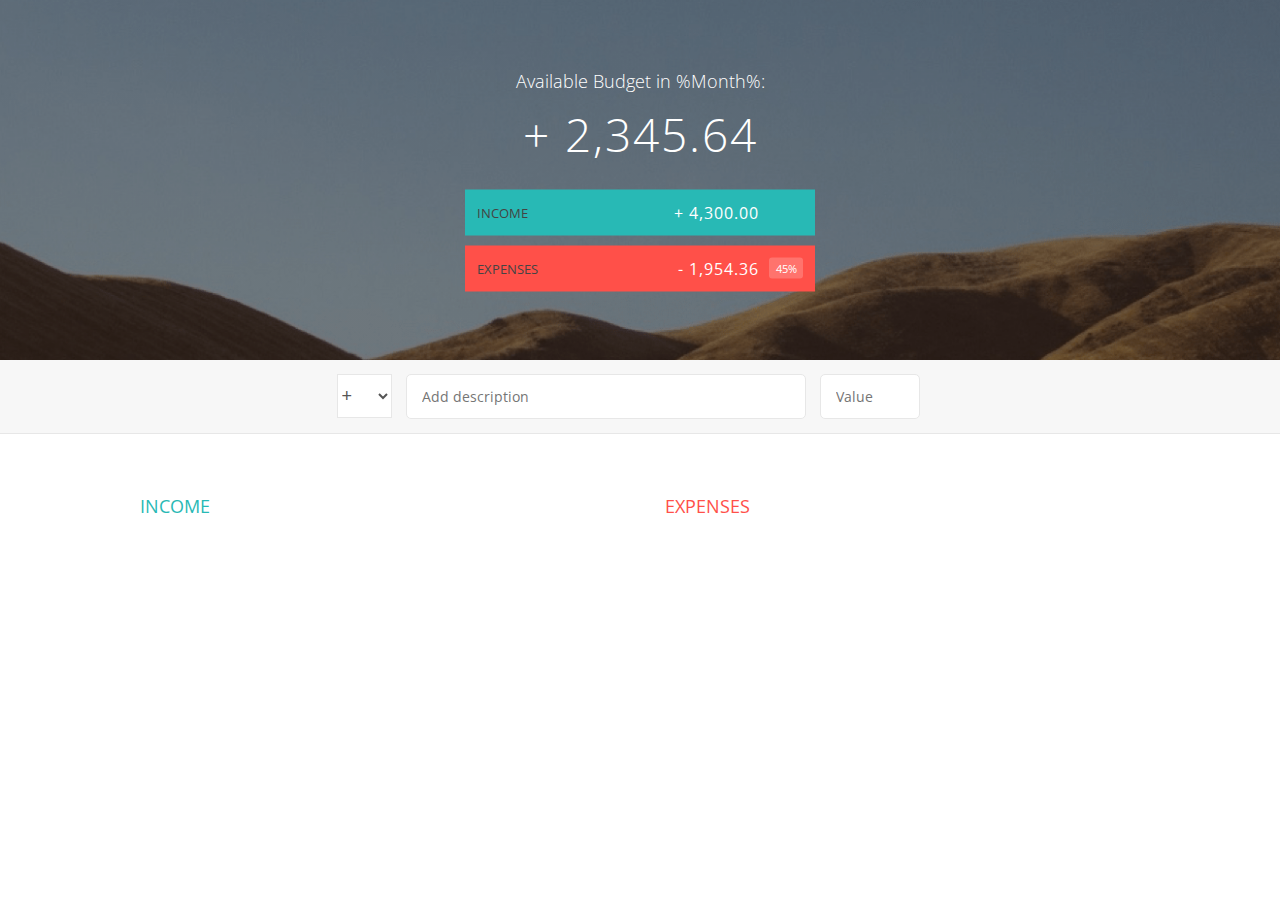
<file: index.html>
<!DOCTYPE html>
<html lang="en">
    <head>
        <meta charset="UTF-8">
        <link href="https://fonts.googleapis.com/css?family=Open+Sans:100,300,400,600" rel="stylesheet" type="text/css">
        <link href="http://code.ionicframework.com/ionicons/2.0.1/css/ionicons.min.css" rel="stylesheet" type="text/css">
        <link type="text/css" rel="stylesheet" href="css/style.css">
        <title>Budgety</title>
    </head>
    <body>
        
        <div class="top">
            <div class="budget">
                <div class="budget__title">
                    Available Budget in <span class="budget__title--month">%Month%</span>:
                </div>
                
                <div class="budget__value">+ 2,345.64</div>
                
                <div class="budget__income clearfix">
                    <div class="budget__income--text">Income</div>
                    <div class="right">
                        <div class="budget__income--value">+ 4,300.00</div>
                        <div class="budget__income--percentage">&nbsp;</div>
                    </div>
                </div>
                
                <div class="budget__expenses clearfix">
                    <div class="budget__expenses--text">Expenses</div>
                    <div class="right clearfix">
                        <div class="budget__expenses--value">- 1,954.36</div>
                        <div class="budget__expenses--percentage">45%</div>
                    </div>
                </div>
            </div>
        </div>
        
        
        
        <div class="bottom">
            <div class="add">
                <div class="add__container">
                    <select class="add__type">
                        <option value="inc" selected>+</option>
                        <option value="exp">-</option>
                    </select>
                    <input type="text" class="add__description" placeholder="Add description">
                    <input type="number" class="add__value" placeholder="Value">
                    <button class="add__btn"><i class="ion-ios-checkmark-outline"></i></button>
                </div>
            </div>
            
            <div class="container clearfix">
                <div class="income">
                    <h2 class="icome__title">Income</h2>
                    
                    <div class="income__list">
                       
                        <!--
                        <div class="item clearfix" id="income-0">
                            <div class="item__description">Salary</div>
                            <div class="right clearfix">
                                <div class="item__value">+ 2,100.00</div>
                                <div class="item__delete">
                                    <button class="item__delete--btn"><i class="ion-ios-close-outline"></i></button>
                                </div>
                            </div>
                        </div>
                        
                        <div class="item clearfix" id="income-1">
                            <div class="item__description">Sold car</div>
                            <div class="right clearfix">
                                <div class="item__value">+ 1,500.00</div>
                                <div class="item__delete">
                                    <button class="item__delete--btn"><i class="ion-ios-close-outline"></i></button>
                                </div>
                            </div>
                        </div>
                        -->
                        
                    </div>
                </div>
                
                
                
                <div class="expenses">
                    <h2 class="expenses__title">Expenses</h2>
                    
                    <div class="expenses__list">
                       
                        <!--
                        <div class="item clearfix" id="expense-0">
                            <div class="item__description">Apartment rent</div>
                            <div class="right clearfix">
                                <div class="item__value">- 900.00</div>
                                <div class="item__percentage">21%</div>
                                <div class="item__delete">
                                    <button class="item__delete--btn"><i class="ion-ios-close-outline"></i></button>
                                </div>
                            </div>
                        </div>

                        <div class="item clearfix" id="expense-1">
                            <div class="item__description">Grocery shopping</div>
                            <div class="right clearfix">
                                <div class="item__value">- 435.28</div>
                                <div class="item__percentage">10%</div>
                                <div class="item__delete">
                                    <button class="item__delete--btn"><i class="ion-ios-close-outline"></i></button>
                                </div>
                            </div>
                        </div>
                        -->
                        
                    </div>
                </div>
            </div>
            
            
        </div>
        
        <script src="js/app.js"></script>
    </body>
</html>
</file>
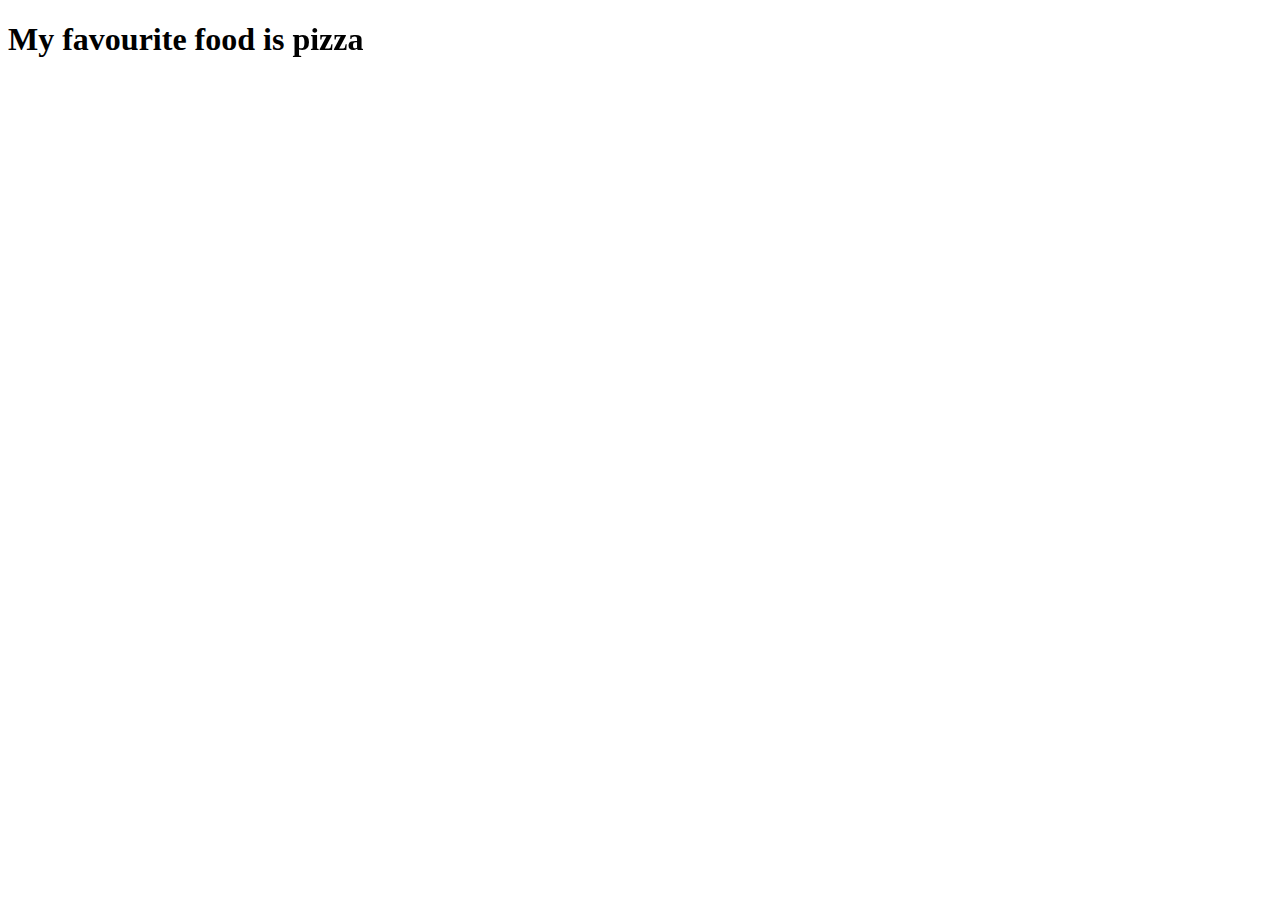
<file: js/assi.html>
<!DOCTYPE html>
<html>
<head>
	<title></title>
</head>
<style type="text/css">
	.cd-headline.rotate-1 .cd-words-wrapper {
  display: inline-block;
  perspective: 300px;
}
.cd-headline .rotate-1 b {
  opacity: 0;
  transform-origin: 50% 100%;
  transform: rotateX(180deg);
  display: inline-block;
  position: absolute;
  left: 0;
  top: 0;
}

.cd-headline.rotate-1 b.is-visible {
  position: relative;
  opacity: 1;
  transform: rotateX(0deg);
}
.cd-headline.rotate-1 b {
  opacity: 0;
  transform-origin: 50% 100%;
  transform: rotateX(180deg);
  display: inline-block;
  position: absolute;
  left: 0;
  top: 0;
}

.cd-headline.rotate-1 b.is-visible {
  position: relative;
  opacity: 1;
  transform: rotateX(0deg);
  animation: cd-rotate-1-in 1.2s;
}

.cd-headline.rotate-1 b.is-hidden {
  transform: rotateX(180deg);
  animation: cd-rotate-1-out 1.2s;
}


@keyframes cd-rotate-1-in {
  0% {
    transform: rotateX(180deg);
    opacity: 0;
  }
  35% {
    transform: rotateX(120deg);
    opacity: 0;
  }
  65% {
    opacity: 0;
  }
  100% {
    transform: rotateX(360deg);
    opacity: 1;
  }
}

@keyframes cd-rotate-1-out {
  0% {
    transform: rotateX(0deg);
    opacity: 1;
  }
  35% {
    transform: rotateX(-40deg);
    opacity: 1;
  }
  65% {
    opacity: 0;
  }
  100% {
    transform: rotateX(180deg);
    opacity: 0;
  }
}
	
</style>
<body>

	<section class="cd-intro">
   <h1 class="cd-headline rotate-1">
      <span>My favourite food is</span>
      <span class="cd-words-wrapper">
         <b class="is-visible">pizza</b>
         <b>sushi</b>
         <b>steak</b>
      </span>
   </h1>
</section>

<script type="text/javascript">
	var animationDelay = 2500;

animateHeadline($('.cd-headline'));

function animateHeadline($headlines) {
   $headlines.each(function(){
      var headline = $(this);
      //trigger animation
      setTimeout(function(){ hideWord( headline.find('.is-visible') ) }, animationDelay);
      //other checks here ...
   });
}
function hideWord($word) {
   var nextWord = takeNext($word);
   switchWord($word, nextWord);
   setTimeout(function(){ hideWord(nextWord) }, animationDelay);
}

function takeNext($word) {
   return (!$word.is(':last-child')) ? $word.next() : $word.parent().children().eq(0);
}

function switchWord($oldWord, $newWord) {
   $oldWord.removeClass('is-visible').addClass('is-hidden');
   $newWord.removeClass('is-hidden').addClass('is-visible');
}
singleLetters($('.cd-headline.letters').find('b'));

function singleLetters($words) {
   $words.each(function(){
      var word = $(this),
          letters = word.text().split(''),
          selected = word.hasClass('is-visible');
      for (i in letters) {
         letters[i] = (selected) ? '<i class="in">' + letters[i] + '</i>': '<i>' + letters[i] + '</i>';
      }
      var newLetters = letters.join('');
      word.html(newLetters);
   });
}
</script>

</body>
</html>
</file>
<file: css/style.css>
/**********************************************
*** GENERAL
**********************************************/

* {
    margin: 0;
    padding: 0;
    box-sizing: border-box;
}

.clearfix::after {
    content: "";
    display: table;
    clear: both;
}

body {
    color: #555;
    font-family: Open Sans;
    font-size: 16px;
    position: relative;
    height: 100vh;
    font-weight: 400;
}

.right { float: right; }
.red { color: #FF5049 !important; }
.red-focus:focus { border: 1px solid #FF5049 !important; }

/**********************************************
*** TOP PART
**********************************************/

.top {
    height: 40vh;
    background-image: linear-gradient(rgba(0, 0, 0, 0.35), rgba(0, 0, 0, 0.35)), url(../image/back.png);
    background-size: cover;
    background-position: center;
    position: relative;
}

.budget {
    position: absolute;
    width: 350px;
    top: 50%;
    left: 50%;
    transform: translate(-50%, -50%);
    color: #fff;
}

.budget__title {
    font-size: 18px;
    text-align: center;
    margin-bottom: 10px;
    font-weight: 300;
}

.budget__value {
    font-weight: 300;
    font-size: 46px;
    text-align: center;
    margin-bottom: 25px;
    letter-spacing: 2px;
}

.budget__income,
.budget__expenses {
    padding: 12px;
    text-transform: uppercase;
}

.budget__income {
    margin-bottom: 10px;
    background-color: #28B9B5;
}

.budget__expenses {
    background-color: #FF5049;
}

.budget__income--text,
.budget__expenses--text {
    float: left;
    font-size: 13px;
    color: #444;
    margin-top: 2px;
}

.budget__income--value,
.budget__expenses--value {
    letter-spacing: 1px;
    float: left;
}

.budget__income--percentage,
.budget__expenses--percentage {
    float: left;
    width: 34px;
    font-size: 11px;
    padding: 3px 0;
    margin-left: 10px;
}

.budget__expenses--percentage {
    background-color: rgba(255, 255, 255, 0.2);
    text-align: center;
    border-radius: 3px;
}


/**********************************************
*** BOTTOM PART
**********************************************/

/***** FORM *****/
.add {
    padding: 14px;
    border-bottom: 1px solid #e7e7e7;
    background-color: #f7f7f7;
}

.add__container {
    margin: 0 auto;
    text-align: center;
}

.add__type {
    width: 55px;
    border: 1px solid #e7e7e7;
    height: 44px;
    font-size: 18px;
    color: inherit;
    background-color: #fff;
    margin-right: 10px;
    font-weight: 300;
    transition: border 0.3s;
}

.add__description,
.add__value {
    border: 1px solid #e7e7e7;
    background-color: #fff;
    color: inherit;
    font-family: inherit;
    font-size: 14px;
    padding: 12px 15px;
    margin-right: 10px;
    border-radius: 5px;
    transition: border 0.3s;
}

.add__description { width: 400px;}
.add__value { width: 100px;}

.add__btn {
    font-size: 35px;
    background: none;
    border: none;
    color: #28B9B5;
    cursor: pointer;
    display: inline-block;
    vertical-align: middle;
    line-height: 1.1;
    margin-left: 10px;
}

.add__btn:active { transform: translateY(2px); }

.add__type:focus,
.add__description:focus,
.add__value:focus {
    outline: none;
    border: 1px solid #28B9B5;
}

.add__btn:focus { outline: none; }

/***** LISTS *****/
.container {
    width: 1000px;
    margin: 60px auto;
}

.income {
    float: left;
    width: 475px;
    margin-right: 50px;
}

.expenses {
    float: left;
    width: 475px;
}

h2 {
    text-transform: uppercase;
    font-size: 18px;
    font-weight: 400;
    margin-bottom: 15px;
}

.icome__title { color: #28B9B5; }
.expenses__title { color: #FF5049; }

.item {
    padding: 13px;
    border-bottom: 1px solid #e7e7e7;
}

.item:first-child { border-top: 1px solid #e7e7e7; }
.item:nth-child(even) { background-color: #f7f7f7; }

.item__description {
    float: left;
}

.item__value {
    float: left;
    transition: transform 0.3s;
}

.item__percentage {
    float: left;
    margin-left: 20px;
    transition: transform 0.3s;
    font-size: 11px;
    background-color: #FFDAD9;
    padding: 3px;
    border-radius: 3px;
    width: 32px;
    text-align: center;
}

.income .item__value,
.income .item__delete--btn {
    color: #28B9B5;
}

.expenses .item__value,
.expenses .item__percentage,
.expenses .item__delete--btn {
    color: #FF5049;
}


.item__delete {
    float: left;
}

.item__delete--btn {
    font-size: 22px;
    background: none;
    border: none;
    cursor: pointer;
    display: inline-block;
    vertical-align: middle;
    line-height: 1;
    display: none;
}

.item__delete--btn:focus { outline: none; }
.item__delete--btn:active { transform: translateY(2px); }

.item:hover .item__delete--btn { display: block; }
.item:hover .item__value { transform: translateX(-20px); }
.item:hover .item__percentage { transform: translateX(-20px); }


.unpaid {
    background-color: #FFDAD9 !important;
    cursor: pointer;
    color: #FF5049;

}

.unpaid .item__percentage { box-shadow: 0 2px 6px 0 rgba(0, 0, 0, 0.1); }
.unpaid:hover .item__description { font-weight: 900; }
</file>
